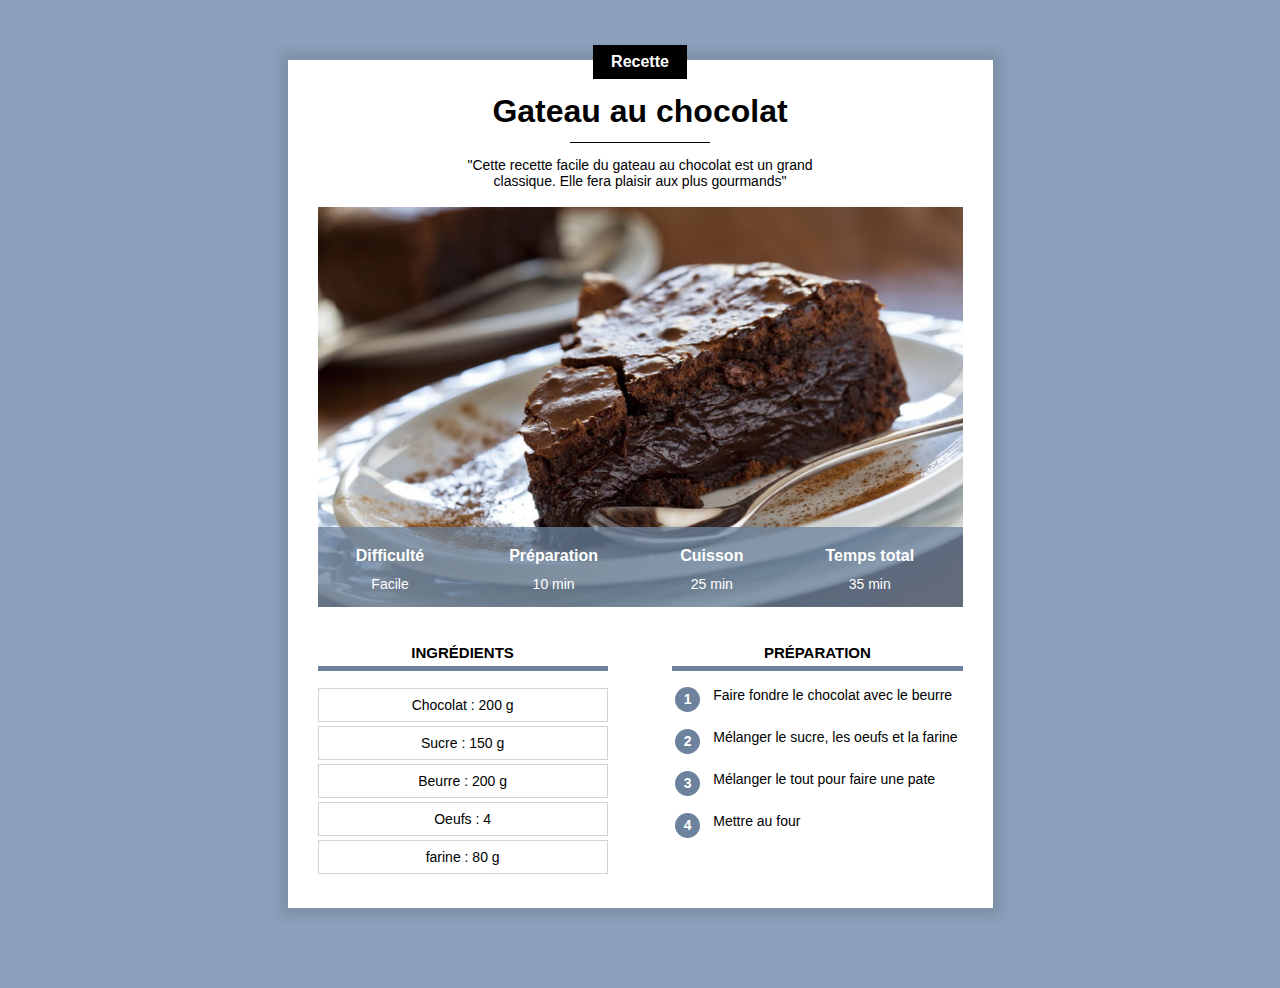
<file: index.html>
<!DOCTYPE html>
<html lang="fr">
    <head>
        <title>Gateau au chocolat</title>
        <meta charset="UTF-8">
        <meta name="viewport" content="width=device-width, initial-scale=1.0">
        <link rel="stylesheet" href="recette.css"
    </head>
    <body>
        <div class="contenu">
            <div class="centre categorie">
                <p class="categorie">Recette</p>
            </div>
        
            <h1>Gateau au chocolat</h1>

            <!-- LE CONTENU DE MA PAGE (Mon commentaire html) -->

            <div class="separateur"></div>

            <div class="centre">
                <p class="description">"Cette recette facile du gateau au chocolat est un grand classique. 
                Elle fera plaisir aux plus gourmands"</p>
            </div>

            <div class="info">
                <img class="centre info" src="gateau.jpg">

                <table class="info">
                    <tr>
                        <th>Difficulté</th>
                        <th>Préparation</th>
                        <th>Cuisson</th>
                        <th>Temps total</th>
                    </tr>
                    <tr>
                        <td>Facile</td>
                        <td>10 min</td>
                        <td>25 min</td>
                        <td>35 min</td>
                    </tr>
                </table>
            </div>

            <div>
                <div class="colonne1 colonne">
                    <h2>Ingrédients</h2>
                    <div class="ingredients">
                        <p>Chocolat : 200 g</p>
                        <p>Sucre : 150 g</p>
                        <p>Beurre : 200 g</p>
                        <p>Oeufs : 4</p>
                        <p>farine : 80 g</p>
                    </div>
                </div>

                <div class="colonne2 colonne">
                    <h2>Préparation</h2>
                    <table class="preparation">
                        <tr>
                            <td><p class="numero">1</p></td>
                            <td class="preparation_etape">Faire fondre le chocolat avec le beurre</td>
                        <tr>
                            <td><p class="numero">2</p></td>
                            <td class="preparation_etape">Mélanger le sucre, les oeufs et la farine</td>
                        </tr>
                            <td><p class="numero">3</p></td>    
                            <td class="preparation_etape">Mélanger le tout pour faire une pate</td>
                        </tr>
                        <tr>
                            <td><p class="numero">4</p></td>
                            <td class="preparation_etape">Mettre au four</td>
                        </tr>
                    </table>
                </div>
            </div>
        </div>
    </body>
</html>
</file>
<file: recette.css>
* {
    overflow: auto;
}

body {
    background-color: #8BA1BB;
    font-family: Arial;
    margin: 0;
}
/* Mon commentaire CSS*/
p.categorie {
    background-color: black;
    color: white;
    display: inline-block;
    margin-top: -15px;
    margin-bottom: 0px;
    padding: 8px 18px;
    font-weight: bold;
    font-size: 16px;
}

div.contenu {
    background-color: white;
    margin: 40px 8px 40px 8px;
    padding: 0px 8px 20px 8px;
    box-shadow: 0px 0px 10px 8px rgba(0, 0, 0, 0.1);
    overflow: visible;
}

h1 {
    text-align: center;
    margin-bottom: 12px;
    margin-top: 10px;
}

p.description {
    text-align: center;
    max-width: 400px;
    display: inline-block;
    font-size: 14px;
}

.centre {
    text-align: center;
    width: 100%;
}

div.categorie {
    margin-top: 0px;
    margin-top: 0px;
    overflow: visible;
}

div.separateur {
    background-color: black;
    width: 140px;
    height: 1px;
    margin-left: auto;
    margin-right: auto;
}

div.info {
    position: relative;
}

table.info {
    bottom: 0;
    width: 100%;
    height: 50px;
    color: white;
    background-color: #6C829DC0;
    position: absolute;
}

table.info td {
    text-align: center;
    font-size: 12px;
    vertical-align: top;
}

table.info th {
    font-size: 14px;
    vertical-align: bottom;
    padding-bottom: 8px;
}

img.info {
    display: block;
    max-height: 400px;
    object-fit: cover;
    min-height: 200px;
    background-color: grey;
}

div.colonne {
    width: 100%;
    margin-top: 20px;
}

div.colonne h2 {
    text-align: center;
    text-transform: uppercase;
    font-size: 15px;
    border-bottom: 5px solid #6C829D;
    padding: 5px;
}

div.colonne1 {
    display: inline-block;
}

div.ingredients p {
    text-align: center;
    font-size: 14px;
    border: 1px solid lightgray;
    padding: 8px 0;
    margin-top: 4px;
    margin-bottom: 0px;
}

table.preparation p.numero {
    background-color: #6C829D;
    color: white;
    width: 25px;
    height: 25px;
    text-align: center;
    font-size: 14px;
    font-weight: bold;
    padding-top: 4px;
    box-sizing: border-box;
    border-radius: 50%;
    margin: 0;
}

table.preparation td {
    vertical-align: top;
}

table.preparation td.preparation_etape {
    font-size: 14px;
    padding-left: 10px;
    padding-bottom: 10px;
}

table.preparation tr {
    height: 40px;
}

/* Styles pour ordinateur */
@media only screen and (min-width: 768px) {
    div.contenu {
        margin: 60px 10% 80px 10%;
        padding: 0px 30px 30px 30px;
        min-width: 350px;
    }

    table.info {
        height: 80px;
    }
    
    table.info td {
        font-size: 14px;
    }
    
    table.info th {
        font-size: 16px;
    }

    div.colonne {
        width: 45%;
    }

    div.colonne1 {
        margin-right: 10%;
    }
    
    div.colonne2 {
        float: right;
    }
}

@media only screen and (min-width: 900px) {
    div.contenu {
        margin-left: auto;
        margin-right: auto;
        width: 645px;
    }
}
</file>
